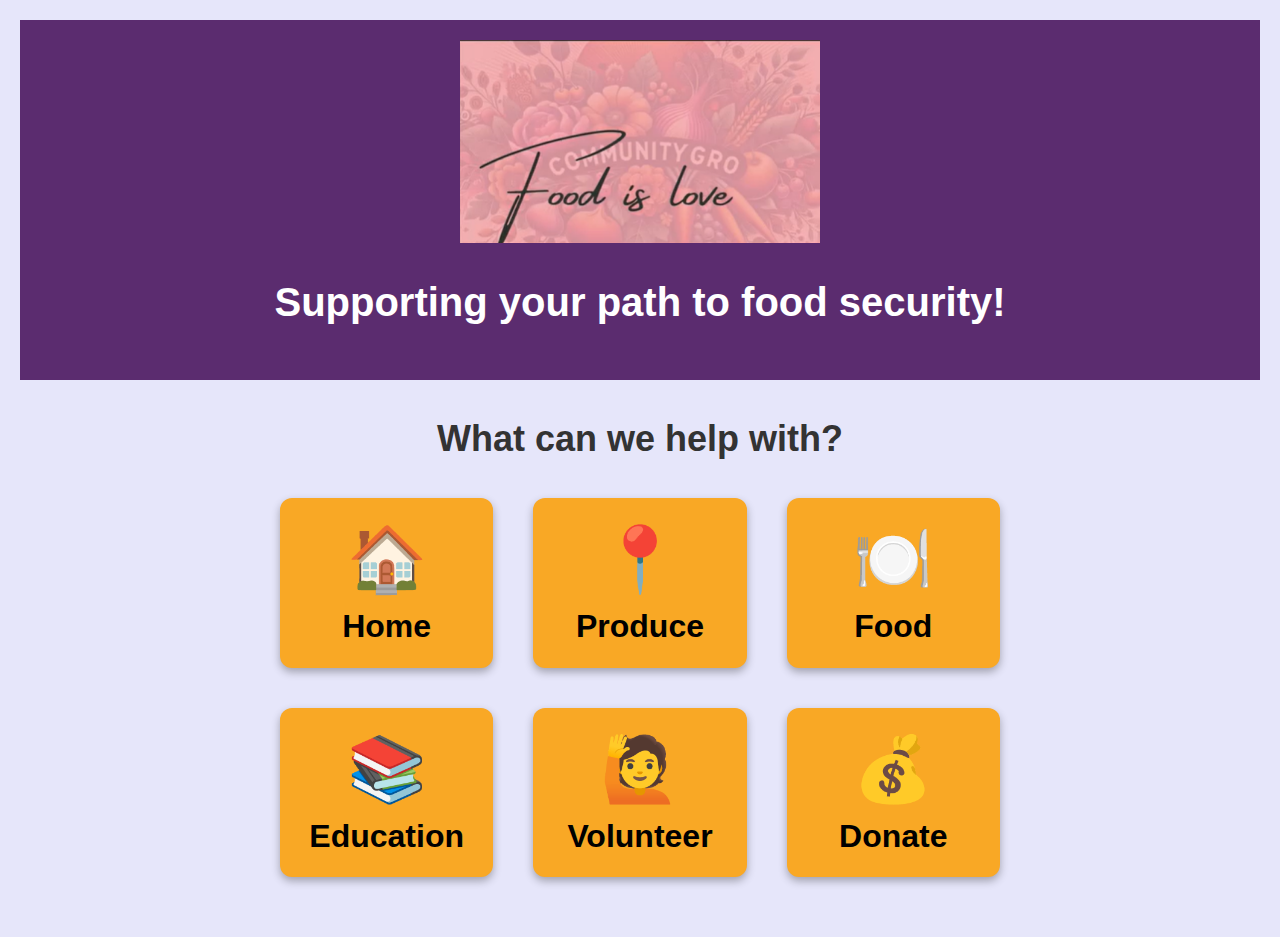
<file: index.html>
<!DOCTYPE html>
<html lang="en">
<head>
  <meta charset="UTF-8" />
  <title>Communitygro</title>
  <meta name="viewport" content="width=device-width, initial-scale=1.0">
  <link rel="stylesheet" href="style.css">
</head>
<body>
  <header>
    <img src="images/banner.png" alt="Banner" class="banner">


    <h1>Supporting your path to food security!</h1>
   </header>
    <div id="globalNav"></div>


</section>
 
<script src="layout.js"></script>
  <script src="script.js"></script>
 
</body>
</html>
</file>
<file: style.css>
body {
  font-family: sans-serif;
  margin: 0;
  padding: 20px;
  background-color: lavender; /* Soft, readable background */
  font-size: 18px;
  line-height: 1.6;
}
img.banner {
  width: 30%;
  height: auto;
  max-width: 100%;
  display: block;
  margin: 0 auto; /* Ensures center fallback */
}
   
header {
  background-color: #5b2c6f;
  color: white;
  padding: 20px;
  text-align: center;
  display: flex;
  flex-direction: column;
  align-items: center; /* Centers the image */
}
input, textarea, button {
  display: block;
  margin: 10px auto;
  width: 90%;
  max-width: 400px;
  padding: 10px;
}
section {
  width: 100%;
  max-width: 800px;
  margin: 0 auto 30px auto;
  padding: 0 20px;
  box-sizing: border-box;
}
#locationList div {
  background: white;
  padding: 10px;
  margin: 10px 0;
  border: 1px solid #ccc;
}
.main-nav {
  display: flex;
  flex-wrap: wrap;
  justify-content: center;
  gap: 20px; /* Controls spacing between buttons */
}

.nav-btn {
  flex: 0 0 calc(33.333% - 40px);
  box-sizing: border-box;
  max-width: 300px;
  text-align: center;
  background-color: #f9a825;
  color: #000;
  text-decoration: none;
  padding: 20px;
  font-size: 1.2em;
  border-radius: 12px;
  font-weight: bold;
  box-shadow: 0 4px 8px rgba(0,0,0,0.3);
  margin: 10px;
  transition: background-color 0.3s, transform 0.2s;
  line-height: 1.3;
}

.nav-btn:hover,
.nav-btn:focus {
  background-color: #f57f17;
  transform: scale(1.05);
  outline: none;
}

.nav-icon {
  display: block;
  font-size: 2em; /* bigger icon */
  margin-bottom: 5px;
}

.nav-label {
  display: block;
  font-size: 1em;
}

.nav-section {
  text-align: center;
  margin: 30px auto;
  width: 100%;
  box-sizing: border-box;
}

.nav-question {
  font-size: 1.8em;
  font-weight: bold;
  margin-bottom: 20px;
  display: block;
  color: #333;
}
.location-grid {
  display: flex;
  flex-wrap: wrap;
  gap: 20px;
  justify-content: center;
}
.location-card {
  display: flex;
  align-items: flex-start;
  gap: 15px;
  background: white;
  padding: 10px;
  border: 1px solid #ccc;
  border-radius: 8px;
  margin-bottom: 15px;
}
.location-card-content {
  flex: 1;
}
.directions-btn {
  display: inline-block;
  margin-top: 10px;
  padding: 8px 12px;
  background-color: #4CAF50;
  color: white;
  font-weight: bold;
  border-radius: 6px;
  text-decoration: none;
  transition: background-color 0.3s ease;
}

.directions-btn:hover {
  background-color: #388e3c;
}
#map {
  width: 100%;
  height: 400px;
  }
.location-image {
  width: 80px;
  height: 100px;
  object-fit: cover;
  border-radius: 6px;
  flex-shrink: 0;
}

.single-nav {
  display: flex;
  flex-wrap: wrap;
  justify-content: center;
  gap: 10px;
  background-color: #5b2c6f;
  padding: 10px;
}

.single-nav .nav-btn {
  background: none;
  color: white;
  padding: 10px 15px;
  border-radius: 5px;
  text-decoration: none;
  font-weight: bold;
  display: flex;
  align-items: center;
  gap: 5px;
  transition: background-color 0.3s;
}

.single-nav .nav-btn:hover {
  background-color: #7e57c2;
}

.single-nav .nav-icon {
  font-size: 1.2em;
}


@media (max-width: 600px) {
  .location-card {
    flex: 1 1 100%; /* full width on small screens */
  }
}

@media (min-width: 768px) {
  body {
    font-size: 20px;
  }
  .nav-btn {
    font-size: 1.6em;
  }
}
@media (max-width: 800px) {
  .nav-btn {
    flex: 0 1 calc(50% - 20px); /* 2 buttons per row */
  }
}

@media (max-width: 500px) {
  .nav-btn {
    flex: 0 1 100%; /* 1 button per row */
  }
}
</file>
